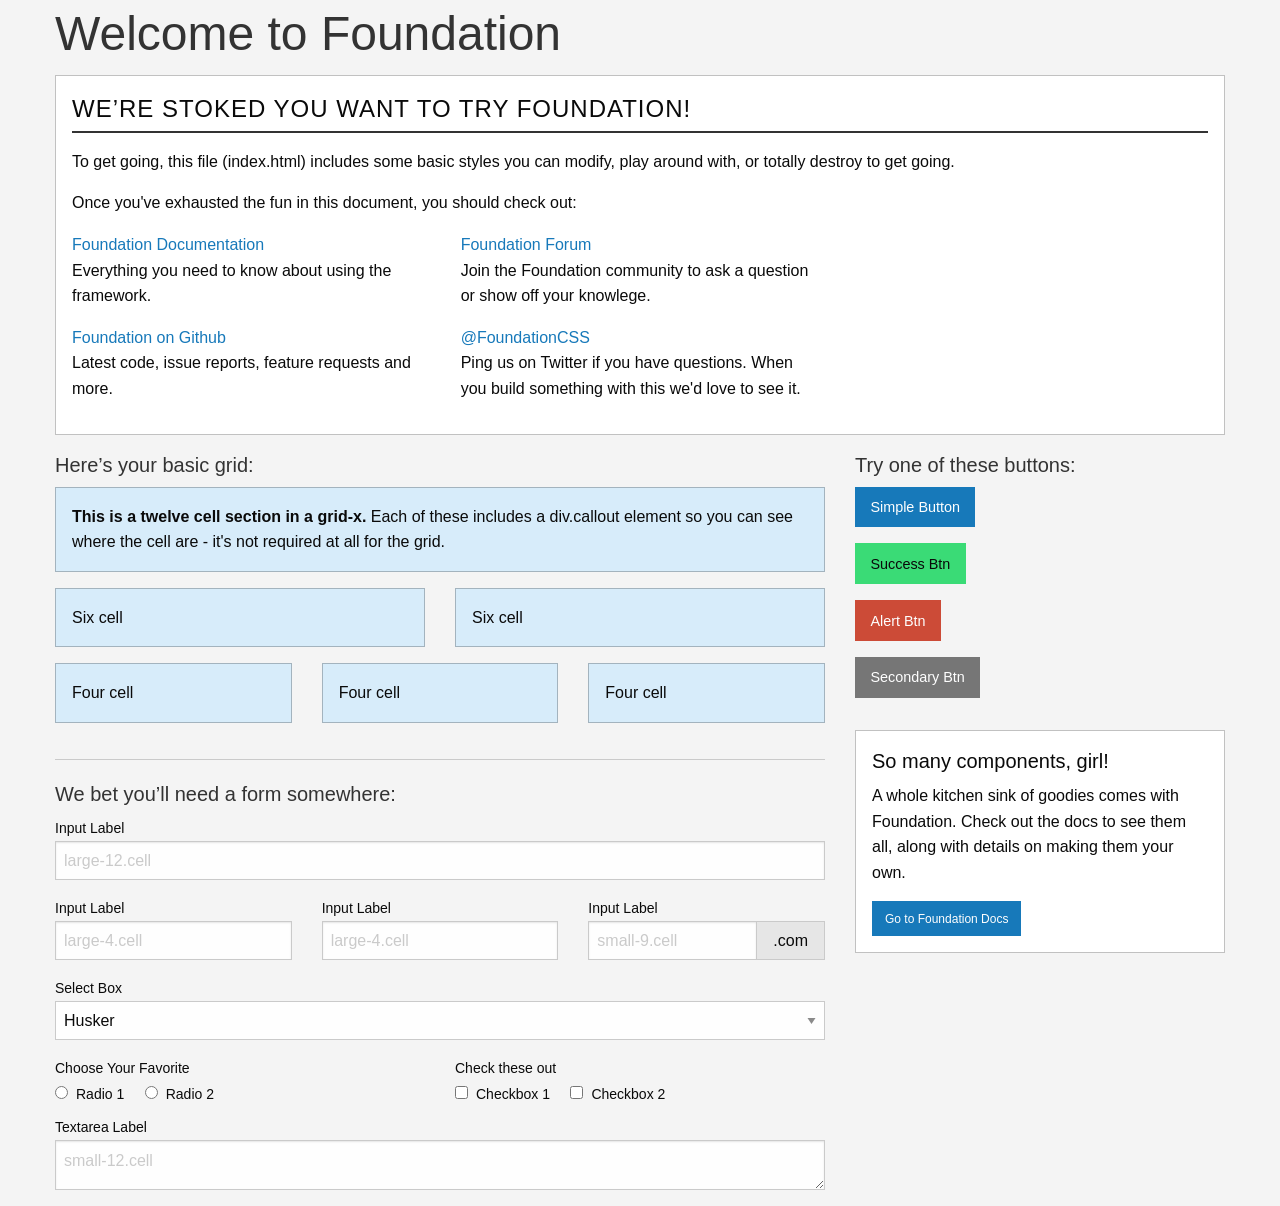
<file: index-old.html>
<!doctype html>
<html class="no-js" lang="en" dir="ltr">
  <head>
    <meta charset="utf-8">
    <meta http-equiv="x-ua-compatible" content="ie=edge">
    <meta name="viewport" content="width=device-width, initial-scale=1.0">
    <title>Foundation for Sites</title>
    <link rel="stylesheet" href="css/foundation.css">
    <link rel="stylesheet" href="css/app.css">
  </head>
<body>

    <div class="grid-container">
      <div class="grid-x grid-padding-x">
        <div class="large-12 cell">
          <h1>Welcome to Foundation</h1>
        </div>
      </div>

      <div class="grid-x grid-padding-x">
        <div class="large-12 cell">
          <div class="callout">
            <h3>We&rsquo;re stoked you want to try Foundation! </h3>
            <p>To get going, this file (index.html) includes some basic styles you can modify, play around with, or totally destroy to get going.</p>
            <p>Once you've exhausted the fun in this document, you should check out:</p>
            <div class="grid-x grid-padding-x">
              <div class="large-4 medium-4 cell">
                <p><a href="https://get.foundation/sites/docs/">Foundation Documentation</a><br />Everything you need to know about using the framework.</p>
              </div>
              <div class="large-4 medium-4 cell">
                <p><a href="https://github.com/foundation/foundation-sites/discussions">Foundation Forum</a><br />Join the Foundation community to ask a question or show off your knowlege.</p>
              </div>
            </div>
            <div class="grid-x grid-padding-x">
              <div class="large-4 medium-4 medium-push-2 cell">
                <p><a href="https://github.com/foundation/foundation-sites">Foundation on Github</a><br />Latest code, issue reports, feature requests and more.</p>
              </div>
              <div class="large-4 medium-4 medium-pull-2 cell">
                <p><a href="https://twitter.com/FoundationCSS">@FoundationCSS</a><br />Ping us on Twitter if you have questions. When you build something with this we'd love to see it.</p>
              </div>
            </div>
          </div>
        </div>
      </div>

      <div class="grid-x grid-padding-x">
        <div class="large-8 medium-8 cell">
          <h5>Here&rsquo;s your basic grid:</h5>
          <!-- Grid Example -->

          <div class="grid-x grid-padding-x">
            <div class="large-12 cell">
              <div class="primary callout">
                <p><strong>This is a twelve cell section in a grid-x.</strong> Each of these includes a div.callout element so you can see where the cell are - it's not required at all for the grid.</p>
              </div>
            </div>
          </div>
          <div class="grid-x grid-padding-x">
            <div class="large-6 medium-6 cell">
              <div class="primary callout">
                <p>Six cell</p>
              </div>
            </div>
            <div class="large-6 medium-6 cell">
              <div class="primary callout">
                <p>Six cell</p>
              </div>
            </div>
          </div>
          <div class="grid-x grid-padding-x">
            <div class="large-4 medium-4 small-4 cell">
              <div class="primary callout">
                <p>Four cell</p>
              </div>
            </div>
            <div class="large-4 medium-4 small-4 cell">
              <div class="primary callout">
                <p>Four cell</p>
              </div>
            </div>
            <div class="large-4 medium-4 small-4 cell">
              <div class="primary callout">
                <p>Four cell</p>
              </div>
            </div>
          </div>

          <hr />

          <h5>We bet you&rsquo;ll need a form somewhere:</h5>
          <form>
            <div class="grid-x grid-padding-x">
              <div class="large-12 cell">
                <label>Input Label</label>
                <input type="text" placeholder="large-12.cell" />
              </div>
            </div>
            <div class="grid-x grid-padding-x">
              <div class="large-4 medium-4 cell">
                <label>Input Label</label>
                <input type="text" placeholder="large-4.cell" />
              </div>
              <div class="large-4 medium-4 cell">
                <label>Input Label</label>
                <input type="text" placeholder="large-4.cell" />
              </div>
              <div class="large-4 medium-4 cell">
                <div class="grid-x">
                  <label>Input Label</label>
                  <div class="input-group">
                    <input type="text" placeholder="small-9.cell" class="input-group-field" />
                    <span class="input-group-label">.com</span>
                  </div>
                </div>
              </div>
            </div>
            <div class="grid-x grid-padding-x">
              <div class="large-12 cell">
                <label>Select Box</label>
                <select>
                  <option value="husker">Husker</option>
                  <option value="starbuck">Starbuck</option>
                  <option value="hotdog">Hot Dog</option>
                  <option value="apollo">Apollo</option>
                </select>
              </div>
            </div>
            <div class="grid-x grid-padding-x">
              <div class="large-6 medium-6 cell">
                <label>Choose Your Favorite</label>
                <input type="radio" name="pokemon" value="Red" id="pokemonRed"><label for="pokemonRed">Radio 1</label>
                <input type="radio" name="pokemon" value="Blue" id="pokemonBlue"><label for="pokemonBlue">Radio 2</label>
              </div>
              <div class="large-6 medium-6 cell">
                <label>Check these out</label>
                <input id="checkbox1" type="checkbox"><label for="checkbox1">Checkbox 1</label>
                <input id="checkbox2" type="checkbox"><label for="checkbox2">Checkbox 2</label>
              </div>
            </div>
            <div class="grid-x grid-padding-x">
              <div class="large-12 cell">
                <label>Textarea Label</label>
                <textarea placeholder="small-12.cell"></textarea>
              </div>
            </div>
          </form>
        </div>

        <div class="large-4 medium-4 cell">
          <h5>Try one of these buttons:</h5>
          <p><a href="#" class="button">Simple Button</a><br/>
            <a href="#" class="success button">Success Btn</a><br/>
            <a href="#" class="alert button">Alert Btn</a><br/>
            <a href="#" class="secondary button">Secondary Btn</a></p>
          <div class="callout">
            <h5>So many components, girl!</h5>
            <p>A whole kitchen sink of goodies comes with Foundation. Check out the docs to see them all, along with details on making them your own.</p>
            <a href="https://get.foundation/sites/docs/" class="small button">Go to Foundation Docs</a>
          </div>
        </div>
      </div>
    </div>


    <script src="js/vendor/jquery.js"></script>
    <script src="js/vendor/what-input.js"></script>
    <script src="js/vendor/foundation.js"></script>
    <script src="js/app.js"></script>
  </body>
</html>
</file>
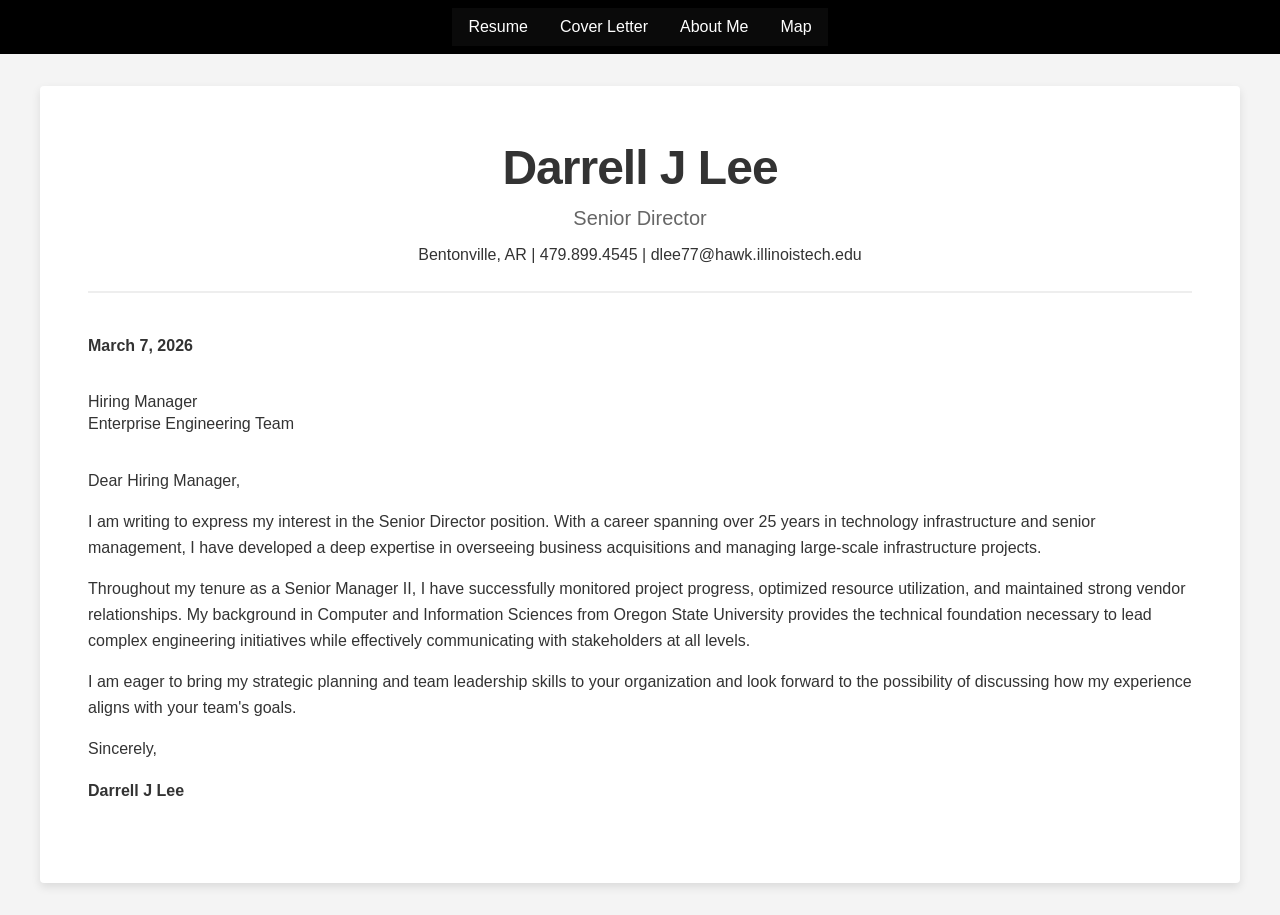
<file: page2.html>
<!doctype html>
<html class="no-js" lang="en" dir="ltr">
  <head>
    <meta charset="utf-8">
    <meta http-equiv="x-ua-compatible" content="ie=edge">
    <meta name="viewport" content="width=device-width, initial-scale=1.0">
    <title>Darrell Lee's Resume</title>
    <link rel="stylesheet" href="css/foundation.css">
    <link rel="stylesheet" href="css/foundation.min.css">
    <link rel="stylesheet" href="css/app.css">
  </head>
<body>

  <div data-sticky-container>
    <nav class="top-bar" data-sticky data-options="marginTop:0;">
      <div class="top-bar-center">
        <ul class="menu">
          <li><a href="index.html">Resume</a></li>
          <li><a href="page2.html">Cover Letter</a></li>
          <li><a href="page3.html">About Me</a></li>
          <li><a href="page4.html">Map</a></li>
        </ul>
      </div>
    </nav>
  </div>

  <main class="grid-container main-content">
    <div class="grid-x grid-padding-x">
      <div class="cell text-center resume-header">
        <h1>Darrell J Lee</h1>
        <p class="lead">Senior Director</p>
        <p>Bentonville, AR | 479.899.4545 | dlee77@hawk.illinoistech.edu</p>
        <hr>
      </div>
    </div>

    <div class="grid-x grid-padding-x">
      <div class="cell cover-letter-body">
        <p class="letter-date">March 7, 2026</p>
        
        <div class="recipient-info">
          <p>Hiring Manager</p>
          <p>Enterprise Engineering Team</p>
        </div>

        <p>Dear Hiring Manager,</p>

        <p>
          I am writing to express my interest in the Senior Director position. With a career spanning over 25 years in technology infrastructure and senior management, I have developed a deep expertise in overseeing business acquisitions and managing large-scale infrastructure projects.
        </p>

        <p>
          Throughout my tenure as a Senior Manager II, I have successfully monitored project progress, optimized resource utilization, and maintained strong vendor relationships. My background in Computer and Information Sciences from Oregon State University provides the technical foundation necessary to lead complex engineering initiatives while effectively communicating with stakeholders at all levels.
        </p>

        <p>
          I am eager to bring my strategic planning and team leadership skills to your organization and look forward to the possibility of discussing how my experience aligns with your team's goals.
        </p>

        <p>Sincerely,</p>
        <p><strong>Darrell J Lee</strong></p>
      </div>
    </div>
  </main>

  <script src="js/vendor/jquery.js"></script>
  <script src="js/vendor/what-input.js"></script>
  <script src="js/vendor/foundation.js"></script>
  <script src="js/app.js"></script>
</body>
</html>
</file>
<file: css/app.css>
body {
  background-color: #f4f4f4;
  font-family: 'Helvetica Neue', Helvetica, Roboto, Arial, sans-serif;
  color: #333;
}

.top-bar {
  justify-content: center;
  background-color: #000;
  color: black;
  padding: 0.5rem 1rem;
}

.top-bar-right, 
.top-bar-left,
.top-bar .menu {
    background-color: #0a0a0a;
    display: flex;
    justify-content: center;
    width: auto;
}

.top-bar a {
  color: white;
  transition: color 0.3s ease;
}

.top-bar a:hover {
  color: #336699;
}
 
.top-bar ul {
    background-color: #0a0a0a;
}

.menu-text {
  font-weight: bold;
  color: white !important;
}

.main-content {
  background-color: white;
  padding: 3rem;
  margin-top: 2rem;
  margin-bottom: 2rem;
  box-shadow: 0 4px 10px rgba(0,0,0,0.1);
  border-radius: 4px;
}

.resume-header h1 {
  font-weight: 800;
  letter-spacing: -1px;
  margin-bottom: 0;
}

.resume-header .lead {
  color: #666;
  font-weight: 400;
  margin-bottom: 0.5rem;
}

.resume-header hr {
  border: 1px solid #eee;
  max-width: 100%;
  margin: 1.5rem 0;
}

h3 {
  border-bottom: 2px solid #333;
  padding-bottom: 5px;
  margin-top: 1.5rem;
  margin-bottom: 1rem;
  font-size: 1.5rem;
  text-transform: uppercase;
  letter-spacing: 1px;
}

.job-title {
  font-weight: bold;
  font-size: 1.1rem;
  color: #000;
  margin-bottom: 0;
}

.job-date {
  color: #777;
  font-style: italic;
}

.experience-list {
  margin-left: 1.25rem;
  margin-top: 0.5rem;
}

.experience-list li {
  margin-bottom: 0.5rem;
  line-height: 1.5;
}

.skills-list li {
  padding: 4px 0;
  border-bottom: 1px solid #f9f9f9;
}

.cover-letter-body {
    padding: 1rem 2rem;
    line-height: 1.8;
}

.letter-date {
    margin-bottom: 2rem;
    font-weight: bold;
}

.recipient-info {
    margin-bottom: 2rem;
}

.recipient-info p {
    margin-bottom: 0;
    line-height: 1.4;
}

.about-image-container {
    margin-bottom: 2rem;
    text-align: left;
}

.about-image-container {
  display: flex;
  gap: 20px;
  align-items: center;
  margin: 20px 0;
  flex-wrap: wrap;
}

.about-image-container img {
  flex: 1;
  max-width: 45%;       
  height: auto;
  margin: 0;            
}

.responsive-embed.widescreen {
    max-width: 800px; 
    margin: 2rem auto;    
    padding-bottom: 400px;
    position: relative;
    height: 0;
}

.responsive-embed iframe {
    position: absolute;
    top: 0;
    left: 0;
    width: 45%;
    height: 45%;
}

.thumbnail {
    display: block; 
    margin-left: 0;  
    margin-right: auto; 
    margin-bottom: 1.5rem;
    max-width: 45%;  
    height: auto;     
    border: 1px solid #ccc;
    box-shadow: 0 4px 8px rgba(0,0,0,0.1);
}

@media screen and (min-width: 100px) {
    .thumbnail {
        width: 200px;
    }
}

.header-mimic {
    display: block;
    font-family: 'Helvetica Neue', Helvetica, Roboto, Arial, sans-serif;
    font-weight: bold;
    font-size: 1.5rem;
    line-height: 1.4;
    color: #000;      
    margin-top: 1rem;
    margin-bottom: 0.5rem;
    text-transform: none; 
}

/***************************************
 *      MAP
 ****************************************/

#map {
  height: 600px;
  width: 100%;
  border-radius: 12px;
  border: 1px solid #ddd;
  box-shadow: 0 8px 24px rgba(0, 0, 0, 0.12);
}

.controls-container {
  display:flex;
  gap: 12px;
  margin-bottom: 20px;
  font-family: 'Segoe UI', Tahoma, Geneva, Verdana, sans-serif;
}

#input-city {
  flex:1;
  padding:12px 16px;
  font-size: 16px;
  border:2px solid #e0e0e0;
  border-radius: 8px;
}

#input-city:focus {
  outline: none;
  border-color: #336699;
}

#search-loc-btn {
  padding: 12px 24px;
  background-color: #4285F4;
  color:white;
  font-weight: 600;
  border:none;
  border-radius: 8px;
  cursor: pointer;
  transition: background 0.2s ease;
}

#search-loc-btn:hover {
  background-color: #357ae8;
}

.map-popup {
  padding: 5px;
  max-width: 200px;
  line-height: 1.4;
}

.map-popup h4 {
  margin: 0 0 5px 0;
  color:#4285F4;
}
</file>
